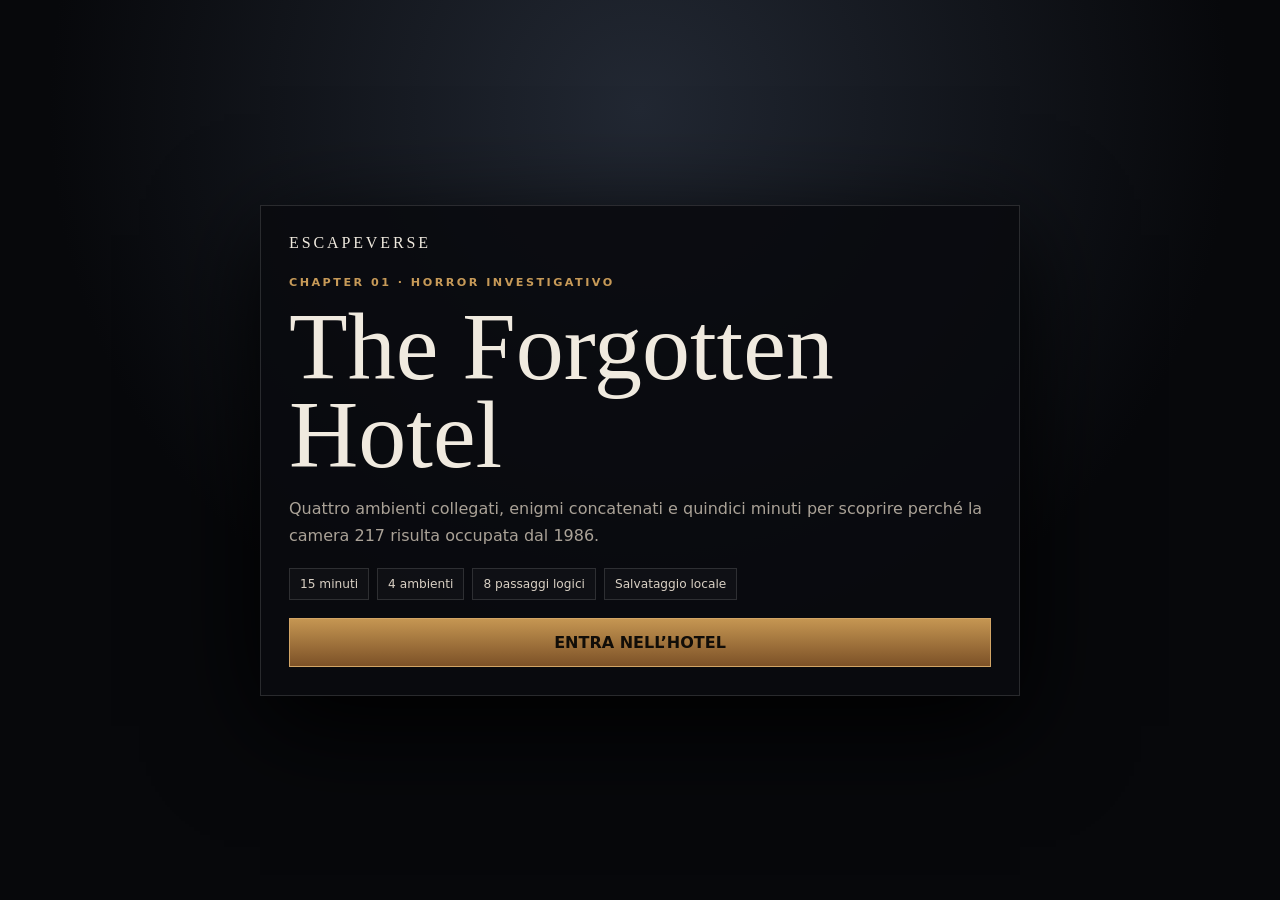
<file: index.html>
<!doctype html>
<html lang="it">
<head>
<meta charset="utf-8">
<meta name="viewport" content="width=device-width,initial-scale=1,viewport-fit=cover">
<meta name="theme-color" content="#050609">
<title>EscapeVerse — The Forgotten Hotel</title>
<style>
:root{--bg:#050609;--panel:#0d1015;--text:#f0eadf;--muted:#aaa297;--gold:#c79a58;--red:#8d252b;--line:rgba(255,255,255,.13)}*{box-sizing:border-box;-webkit-tap-highlight-color:transparent}html,body{margin:0;min-height:100%;background:var(--bg);color:var(--text);font-family:Inter,system-ui,-apple-system,Segoe UI,sans-serif}button,input{font:inherit}.hidden{display:none!important}.screen{min-height:100svh}.home,.brief,.ending{display:grid;place-items:center;padding:22px;background:radial-gradient(circle at 50% 12%,#222833,#07080b 58%)}.card{width:min(760px,100%);padding:28px;border:1px solid var(--line);background:rgba(9,11,15,.9);box-shadow:0 30px 100px #000}.brand{font-family:Georgia,serif;letter-spacing:.18em}.eyebrow{color:var(--gold);font-size:.7rem;font-weight:800;letter-spacing:.22em}.card h1{font:500 clamp(2.7rem,9vw,6rem) Georgia,serif;line-height:.92;margin:14px 0}.card p{color:var(--muted);line-height:1.7}.meta{display:flex;flex-wrap:wrap;gap:8px;margin:18px 0}.meta span{padding:8px 10px;border:1px solid var(--line);font-size:.76rem;color:#d9d0c4;background:rgba(255,255,255,.025)}.primary,.secondary{padding:14px 18px;cursor:pointer}.primary{border:1px solid #d2a566;background:linear-gradient(#c59652,#7c5127);color:#110d08;font-weight:900}.secondary{border:1px solid var(--line);background:#13161c;color:#eee}.rules{display:grid;gap:9px;margin:20px 0}.rule{padding:13px;border-left:3px solid var(--gold);background:#12151b;color:#ddd3c7}.game{display:grid;grid-template-rows:58px 1fr auto;background:#030407}.gamebar{display:flex;align-items:center;justify-content:space-between;padding:0 12px;border-bottom:1px solid var(--line);background:#090b0f}.gamebar button{border:0;background:none;color:#ddd}.gamebar strong{font-family:Georgia,serif;letter-spacing:.09em;font-size:.85rem}.timer{font:800 1rem ui-monospace,monospace}.scene{position:relative;overflow:hidden;min-height:0;isolation:isolate}.scene:after{content:"";position:absolute;inset:0;pointer-events:none;z-index:5;background:linear-gradient(90deg,rgba(0,0,0,.58),transparent 13% 87%,rgba(0,0,0,.58)),linear-gradient(180deg,transparent 58%,rgba(0,0,0,.46))}.scene-title{position:absolute;z-index:8;left:12px;top:12px;max-width:min(500px,70%);padding:11px 13px;border:1px solid var(--line);background:rgba(7,8,11,.78);backdrop-filter:blur(8px)}.scene-title small{display:block;color:var(--gold);font-size:.6rem;letter-spacing:.15em}.scene-title strong{display:block;margin-top:4px;font-size:.8rem}.status{position:absolute;z-index:8;left:50%;bottom:12px;transform:translateX(-50%);max-width:91%;padding:9px 13px;border:1px solid rgba(199,154,88,.35);background:rgba(7,8,11,.86);font-size:.73rem;color:#dfd2be;text-align:center}.hot{position:absolute;z-index:7;border:0;background:transparent}.hot:active{outline:1px solid rgba(199,154,88,.65);box-shadow:0 0 0 11px rgba(199,154,88,.08)}
/* Lobby */.lobby{background:radial-gradient(circle at 32% 35%,rgba(159,105,54,.24),transparent 24%),linear-gradient(#17130f 0 67%,#090706 67%)}.lobby .desk{position:absolute;left:7%;bottom:10%;width:38%;height:26%;background:linear-gradient(#664127,#21130c);border:5px solid #160d08;box-shadow:0 25px 55px #000}.lobby .ledger{position:absolute;left:13%;bottom:26%;width:110px;height:62px;background:#3d261c;border:3px solid #17100c;transform:rotate(-4deg)}.lobby .bell{position:absolute;left:34%;bottom:32%;width:46px;height:38px;border-radius:50% 50% 20% 20%;background:radial-gradient(circle at 45% 35%,#f1c879,#7c4b1f 62%,#2e1708)}.lobby .keys{position:absolute;right:6%;top:12%;width:27%;height:47%;border:9px solid #25170f;background:repeating-linear-gradient(0deg,#432918 0 14%,#20130c 14% 16%);box-shadow:inset 0 0 30px #000}.lobby .portrait{position:absolute;left:46%;top:15%;width:17%;height:30%;border:7px solid #4b351e;background:radial-gradient(circle at 50% 35%,#b39377 0 12%,#47332d 13% 34%,#17110e 35%);transform:rotate(-2deg)}.lobby .elevator{position:absolute;left:45%;bottom:0;width:22%;height:52%;border:8px solid #282226;background:linear-gradient(90deg,#17171b,#29272b,#111216)}.h-ledger{left:9%;bottom:20%;width:150px;height:100px}.h-bell{left:29%;bottom:26%;width:100px;height:90px}.h-keys{right:2%;top:8%;width:34%;height:58%}.h-portrait{left:42%;top:11%;width:24%;height:38%}.h-elevator{left:41%;bottom:0;width:30%;height:59%}
/* Corridor */.corridor{background:linear-gradient(180deg,#1a1717 0 69%,#0a0808 69%)}.corridor .wall{position:absolute;inset:0;background:repeating-linear-gradient(90deg,transparent 0 160px,rgba(255,255,255,.025) 161px 162px)}.corridor .door{position:absolute;bottom:0;width:23%;height:58%;border:8px solid #17100b;background:linear-gradient(90deg,#2b1a11,#5a351f,#25150d)}.corridor .d214{left:4%}.corridor .d217{left:39%}.corridor .d220{right:4%}.corridor .door:before{position:absolute;top:10%;left:50%;transform:translateX(-50%);font:700 1.1rem Georgia,serif;color:#d2b077}.d214:before{content:"214"}.d217:before{content:"217"}.d220:before{content:"220"}.corridor .cart{position:absolute;left:27%;bottom:7%;width:13%;height:24%;background:linear-gradient(#34363b,#111216);border:4px solid #15171a}.corridor .painting{position:absolute;right:29%;top:13%;width:16%;height:27%;border:7px solid #3c2c1d;background:linear-gradient(135deg,#4a1f23,#191112)}.h-214{left:1%;bottom:0;width:28%;height:64%}.h-217{left:35%;bottom:0;width:31%;height:64%}.h-220{right:1%;bottom:0;width:28%;height:64%}.h-cart{left:23%;bottom:3%;width:20%;height:31%}.h-painting{right:25%;top:8%;width:24%;height:37%}
/* Service */.service{background:radial-gradient(circle at 68% 45%,rgba(80,120,135,.17),transparent 25%),linear-gradient(#11171a 0 70%,#080b0d 70%)}.service .shelves{position:absolute;left:3%;top:10%;width:31%;height:62%;border:8px solid #20282b;background:repeating-linear-gradient(0deg,#374246 0 18%,#111719 18% 20%)}.service .fuse{position:absolute;right:7%;top:15%;width:27%;height:38%;border:7px solid #262b2e;background:#13171a}.service .pipes{position:absolute;left:39%;top:8%;width:13%;height:65%;background:repeating-linear-gradient(90deg,#3f484b 0 18%,#161c1f 18% 28%)}.service .locker{position:absolute;right:36%;bottom:0;width:18%;height:49%;border:6px solid #202528;background:linear-gradient(#283034,#111619)}.h-shelves{left:0;top:6%;width:38%;height:70%}.h-fuse{right:3%;top:10%;width:35%;height:48%}.h-pipes{left:35%;top:4%;width:22%;height:73%}.h-locker{right:31%;bottom:0;width:27%;height:56%}
/* Room 217 */.room217{background:radial-gradient(circle at 68% 27%,rgba(113,73,54,.22),transparent 22%),linear-gradient(#181310 0 70%,#090706 70%)}.room217 .bed{position:absolute;left:7%;bottom:8%;width:43%;height:28%;background:linear-gradient(#5b4a41,#211713);border:6px solid #17100c}.room217 .nightstand{position:absolute;right:12%;bottom:11%;width:19%;height:22%;background:linear-gradient(#60402b,#21130c);border:5px solid #150d08}.room217 .phone{position:absolute;right:16%;bottom:29%;width:90px;height:44px;background:#201d1d;border:3px solid #080707;border-radius:22px 22px 8px 8px}.room217 .mirror{position:absolute;right:8%;top:11%;width:24%;height:39%;border:8px solid #33251a;background:linear-gradient(135deg,#32363b,#0d1115 70%)}.room217 .wardrobe{position:absolute;left:54%;top:14%;width:23%;height:55%;border:8px solid #21140d;background:linear-gradient(90deg,#3e2517,#1f120c)}.room217 .window{position:absolute;left:5%;top:10%;width:25%;height:34%;border:9px solid #2e231c;background:linear-gradient(#23344a,#090f18)}.h-bed{left:3%;bottom:3%;width:51%;height:36%}.h-phone{right:11%;bottom:24%;width:28%;height:20%}.h-mirror{right:3%;top:6%;width:34%;height:48%}.h-wardrobe{left:50%;top:9%;width:31%;height:64%}.h-window{left:1%;top:6%;width:33%;height:43%}
.inventory{display:grid;grid-template-columns:repeat(6,minmax(48px,72px));gap:7px;justify-content:center;padding:9px;background:#090b0f;border-top:1px solid var(--line)}.slot{height:58px;border:1px solid var(--line);background:#12151b;display:grid;place-items:center;text-align:center;font-size:.64rem}.slot b{display:block;font-size:1.25rem}.slot.selected{border-color:var(--gold);box-shadow:0 0 0 2px rgba(199,154,88,.18)}.roomnav{display:flex;justify-content:center;gap:8px;padding:8px;background:#080a0e;border-top:1px solid var(--line);overflow:auto}.roomnav button{border:1px solid var(--line);background:#11151a;padding:9px 11px;white-space:nowrap;color:#aaa}.roomnav button.active{color:#fff;border-color:var(--gold)}.modal{position:fixed;inset:0;z-index:50;display:none;place-items:center;padding:18px;background:rgba(0,0,0,.84);backdrop-filter:blur(6px)}.modal.open{display:grid}.modal-card{position:relative;width:min(600px,100%);max-height:88vh;overflow:auto;padding:25px;border:1px solid var(--line);background:#0d1015;box-shadow:0 30px 100px #000}.modal-card h2{font:500 2rem Georgia,serif;margin:0 0 10px}.modal-card p{color:var(--muted);line-height:1.65}.close{position:absolute;right:8px;top:5px;border:0;background:none;color:#ddd;font-size:1.8rem}.choices{display:grid;grid-template-columns:repeat(2,1fr);gap:9px;margin-top:15px}.choices button{padding:13px;border:1px solid #6c5131;background:#21170f;color:#eee}.code{display:flex;gap:8px;margin-top:14px}.code input{flex:1;padding:13px;background:#080a0e;border:1px solid var(--line);color:#fff;text-align:center;letter-spacing:.15em}.success{color:#8fdca0}.error{color:#ef8c8c}.ending{text-align:center}.ending h1{font:500 clamp(3rem,10vw,6.5rem) Georgia,serif;margin:10px 0}.ending p{color:var(--muted);line-height:1.7;max-width:630px}@media(max-width:760px){.scene{min-height:570px}.gamebar strong{font-size:.72rem}.inventory{grid-template-columns:repeat(6,1fr);padding-bottom:max(9px,env(safe-area-inset-bottom))}.slot{height:52px}.scene-title{max-width:64%}.choices{grid-template-columns:1fr}.lobby .desk{left:1%;width:43%}.lobby .keys{right:0;width:31%}.lobby .portrait{left:43%;width:19%}.corridor .door{width:26%}.corridor .d217{left:37%}.service .shelves{width:34%}.room217 .bed{left:2%;width:48%}.room217 .wardrobe{left:49%;width:27%}}
</style>
</head>
<body>
<section id="home" class="screen home"><article class="card"><div class="brand">ESCAPEVERSE</div><div class="eyebrow" style="margin-top:24px">CHAPTER 01 · HORROR INVESTIGATIVO</div><h1>The Forgotten<br>Hotel</h1><p>Quattro ambienti collegati, enigmi concatenati e quindici minuti per scoprire perché la camera 217 risulta occupata dal 1986.</p><div class="meta"><span>15 minuti</span><span>4 ambienti</span><span>8 passaggi logici</span><span>Salvataggio locale</span></div><button id="toBrief" class="primary" style="width:100%">ENTRA NELL’HOTEL</button></article></section>
<section id="brief" class="screen brief hidden"><article class="card"><button id="backHome" class="secondary">← Indietro</button><div class="eyebrow" style="margin-top:22px">TURNO DI NOTTE · 00:07</div><h1>Regole dell’Orpheus</h1><p>Il custode precedente ha lasciato quattro regole. Non sono istruzioni decorative: violarle modifica il tempo a disposizione.</p><div class="rules"><div class="rule">1. Il campanello va suonato esattamente tre volte.</div><div class="rule">2. La chiave della 217 non deve trovarsi sul pannello.</div><div class="rule">3. La porta 214 custodisce ciò che alimenta il secondo piano.</div><div class="rule">4. Il telefono della 217 va usato soltanto dopo aver visto il proprio riflesso.</div></div><button id="begin" class="primary" style="width:100%">INIZIA IL TURNO</button></article></section>
<section id="game" class="screen game hidden"><header class="gamebar"><button id="exit">← Esci</button><strong id="roomTitle">HOTEL ORPHEUS · LOBBY</strong><div id="timer" class="timer">15:00</div></header><main id="scene" class="scene lobby"></main><nav id="roomNav" class="roomnav"></nav><div id="inventory" class="inventory"></div></section>
<section id="ending" class="screen ending hidden"><article class="card"><div class="eyebrow">PROLOGO COMPLETATO</div><h1>La camera<br>ti conosce.</h1><p>Hai riattivato il piano, raggiunto la 217 e risposto alla chiamata. Dall’altra parte una voce ha pronunciato il tuo nome prima che tu potessi parlare.</p><div class="meta"><span id="finalTime">Tempo: 00:00</span><span>4 ambienti completati</span></div><button id="again" class="primary" style="width:100%">RIGIOCA</button></article></section>
<div id="modal" class="modal"><article class="modal-card"><button id="close" class="close">×</button><div id="modalBody"></div></article></div>
<script>
(()=>{const q=s=>document.querySelector(s),rooms=['lobby','corridor','service','room217'];let timer=null,start=0,remaining=900,selected=null;
const state={room:'lobby',unlocked:['lobby'],items:[],flags:{},notes:[],penalty:0};
const labels={lobby:'LOBBY',corridor:'CORRIDOIO 2° PIANO',service:'LOCALE DI SERVIZIO',room217:'CAMERA 217'};
const objectives={lobby:'Ricostruisci il numero della camera e ottieni l’accesso al secondo piano.',corridor:'Capisci quale porta alimenta il piano e trova il modo di aprirla.',service:'Ripristina la corrente e recupera ciò che manca alla camera 217.',room217:'Segui l’ultima regola e scopri chi sta chiamando.'};
function show(id){document.querySelectorAll('.screen').forEach(x=>x.classList.toggle('hidden',x.id!==id));window.scrollTo(0,0)}
function open(html){q('#modalBody').innerHTML=html;q('#modal').classList.add('open')}function close(){q('#modal').classList.remove('open')}
function add(name,icon){if(!state.items.some(x=>x.name===name))state.items.push({name,icon});renderInv()}
function remove(name){state.items=state.items.filter(x=>x.name!==name);if(selected===name)selected=null;renderInv()}
function has(name){return state.items.some(x=>x.name===name)}function chosen(name){return selected===name&&has(name)}
function unlock(r){if(!state.unlocked.includes(r))state.unlocked.push(r);renderNav()}
function penalize(sec,msg){state.penalty+=sec;remaining=Math.max(0,remaining-sec);open(`<h2>Regola violata</h2><p>${msg}</p><p class="error">-${sec} secondi</p>`)}
function renderInv(){q('#inventory').innerHTML=[0,1,2,3,4,5].map(i=>{const it=state.items[i];return it?`<button class="slot ${selected===it.name?'selected':''}" data-item="${it.name}"><span><b>${it.icon}</b>${it.name}</span></button>`:'<div class="slot"></div>'}).join('');q('#inventory').querySelectorAll('[data-item]').forEach(b=>b.onclick=()=>{selected=selected===b.dataset.item?null:b.dataset.item;renderInv()})}
function renderNav(){q('#roomNav').innerHTML=state.unlocked.map(r=>`<button class="${state.room===r?'active':''}" data-room="${r}">${labels[r]}</button>`).join('');q('#roomNav').querySelectorAll('[data-room]').forEach(b=>b.onclick=()=>{state.room=b.dataset.room;renderScene();renderNav()})}
function hot(cls,id,label){return `<button class="hot ${cls}" data-hot="${id}" aria-label="${label}"></button>`}
function renderScene(){q('#roomTitle').textContent='HOTEL ORPHEUS · '+labels[state.room];q('#scene').className='scene '+state.room;let html=`<div class="scene-title"><small>OBIETTIVO</small><strong>${objectives[state.room]}</strong></div>`;
if(state.room==='lobby')html+=`<div class="desk"></div><div class="ledger"></div><div class="bell"></div><div class="keys"></div><div class="portrait"></div><div class="elevator"></div>${hot('h-ledger','ledger','Registro')}${hot('h-bell','bell','Campanello')}${hot('h-keys','keys','Pannello chiavi')}${hot('h-portrait','portrait','Ritratto')}${hot('h-elevator','elevator','Ascensore')}`;
if(state.room==='corridor')html+=`<div class="wall"></div><div class="door d214"></div><div class="door d217"></div><div class="door d220"></div><div class="cart"></div><div class="painting"></div>${hot('h-214','d214','Porta 214')}${hot('h-217','d217','Porta 217')}${hot('h-220','d220','Porta 220')}${hot('h-cart','cart','Carrello')}${hot('h-painting','painting','Quadro')}`;
if(state.room==='service')html+=`<div class="shelves"></div><div class="fuse"></div><div class="pipes"></div><div class="locker"></div>${hot('h-shelves','shelves','Scaffali')}${hot('h-fuse','fuse','Quadro elettrico')}${hot('h-pipes','pipes','Tubazioni')}${hot('h-locker','locker','Armadietto')}`;
if(state.room==='room217')html+=`<div class="bed"></div><div class="nightstand"></div><div class="phone"></div><div class="mirror"></div><div class="wardrobe"></div><div class="window"></div>${hot('h-bed','bed','Letto')}${hot('h-phone','phone','Telefono')}${hot('h-mirror','mirror','Specchio')}${hot('h-wardrobe','wardrobe','Armadio')}${hot('h-window','window','Finestra')}`;
html+=`<div class="status">${status()}</div>`;q('#scene').innerHTML=html;q('#scene').querySelectorAll('[data-hot]').forEach(b=>b.onclick=()=>inspect(b.dataset.hot))}
function status(){const f=state.flags;if(state.room==='lobby')return f.elevator?'L’ascensore ora accetta il secondo piano.':f.key217?'La chiave della 217 non era sul pannello: era nascosta dietro il ritratto.':'Confronta registro, ritratto e pannello: nessun indizio basta da solo.';if(state.room==='corridor')return f.serviceOpen?'La 214 è aperta. Il rumore del generatore arriva da dentro.':'Il carrello e il quadro indicano quale porta non è una camera.';if(state.room==='service')return f.power?'La corrente è tornata. Qualcosa è caduto dall’armadietto.':'Il quadro richiede tre fusibili nell’ordine corretto.';return f.mirrorSeen?'Ora puoi usare il telefono senza violare la quarta regola.':'La stanza reagisce agli oggetti che porti con te.'}
function inspect(id){({ledger,bell,keys,portrait,elevator,d214,d217,d220,cart,painting,shelves,fuse,pipes,locker,bed,phone,mirror,wardrobe,window}[id]||(()=>{}))()}
function ledger(){if(state.flags.ledger)return open('<h2>Registro</h2><p>Le ultime tre stanze assegnate erano 214, 220 e 217. La nota: “la camera corretta è quella la cui somma delle cifre coincide con il numero di rintocchi”.</p>');state.flags.ledger=true;open('<h2>Registro degli ospiti</h2><p>Tre assegnazioni: <strong>214, 220, 217</strong>.</p><p>Nota del custode: “La camera corretta è quella la cui somma delle cifre coincide con il numero di rintocchi consentiti”.</p>')}
function bell(){state.flags.rings=(state.flags.rings||0)+1;if(state.flags.rings>3)return penalize(45,'Hai suonato il campanello più di tre volte. L’orologio della lobby ha accelerato.');if(state.flags.rings===3){state.flags.bell=true;open('<h2>Tre rintocchi</h2><p>Dal ritratto arriva un clic metallico. Qualcosa si è sbloccato dietro la cornice.</p>')}else open(`<h2>Campanello</h2><p>Rintocco ${state.flags.rings} di 3.</p>`)}
function portrait(){if(!state.flags.bell)return open('<h2>Ritratto</h2><p>La cornice è bloccata. Il bordo porta tre piccole tacche a forma di campana.</p>');if(!state.flags.key217){state.flags.key217=true;add('Chiave 217','🗝️');open('<h2>Dietro il ritratto</h2><p>Trovi la chiave della 217 e un cartoncino con scritto: <strong>2 + 1 + 7 = 10</strong>.</p>')}else open('<h2>Ritratto</h2><p>Il vano è vuoto.</p>')}
function keys(){if(!state.flags.ledger)return open('<h2>Pannello delle chiavi</h2><p>Mancano diverse chiavi. Senza il registro non sai quali siano rilevanti.</p>');open('<h2>Pannello delle chiavi</h2><p>La 214 e la 220 sono presenti. Lo spazio della 217 è vuoto, come indicava la regola.</p><p>Le targhette hanno piccoli numeri: <strong>214 → 7</strong>, <strong>220 → 4</strong>, <strong>217 → 10</strong>.</p>')}
function elevator(){if(!state.flags.key217||!state.flags.ledger)return open('<h2>Ascensore</h2><p>Il lettore chiede un codice a due cifre. Devi prima capire quale camera è rilevante.</p>');open('<h2>Codice dell’ascensore</h2><p>Usa la somma delle cifre della camera corretta.</p><div class="code"><input id="eCode" inputmode="numeric" maxlength="2" placeholder="00"><button id="tryE" class="primary">CONFERMA</button></div><p id="msg"></p>');q('#tryE').onclick=()=>{if(q('#eCode').value==='10'){state.flags.elevator=true;unlock('corridor');state.room='corridor';close();renderScene();renderNav()}else q('#msg').innerHTML='<span class="error">Il display lampeggia rosso.</span>'}}
function cart(){open('<h2>Carrello di servizio</h2><p>Tre flaconi hanno etichette consumate: <strong>lavanderia 214</strong>, <strong>bagni 220</strong>, <strong>camera 217</strong>. Solo la 214 è indicata come area tecnica.</p>')}
function painting(){open('<h2>Quadro del corridoio</h2><p>Sul retro è scritto: “La stanza che non ospita nessuno alimenta tutte le altre”.</p>')}
function d214(){if(!has('Chiave 217'))return open('<h2>Porta 214</h2><p>La serratura non usa una chiave normale: ha una fessura magnetica.</p>');if(!state.flags.serviceOpen){state.flags.serviceOpen=true;unlock('service');state.room='service';open('<h2>Porta 214</h2><p>Avvicinando la chiave della 217, il magnete della targhetta sblocca il vano tecnico. La chiave non viene consumata.</p><button id="goService" class="primary">ENTRA</button>');q('#goService').onclick=()=>{close();renderScene();renderNav()}}else{state.room='service';renderScene();renderNav()}}
function d217(){if(!state.flags.power)return open('<h2>Camera 217</h2><p>La serratura elettronica è spenta.</p>');if(!chosen('Chiave 217'))return open('<h2>Camera 217</h2><p>Seleziona la Chiave 217 nell’inventario.</p>');unlock('room217');state.room='room217';renderScene();renderNav()}
function d220(){open('<h2>Camera 220</h2><p>La porta è sigillata dall’interno. Sul pavimento non c’è polvere: qualcuno la apre ancora.</p>')}
function shelves(){if(state.flags.fuses)return open('<h2>Scaffali</h2><p>Hai già preso i tre fusibili.</p>');state.flags.fuses=true;add('Fusibile rosso','🔴');add('Fusibile blu','🔵');add('Fusibile verde','🟢');open('<h2>Scaffali</h2><p>Trovi tre fusibili colorati. Una nota dice: “Freddo prima del sangue; la terra chiude il circuito”.</p>')}
function pipes(){open('<h2>Tubazioni</h2><p>Le valvole riportano temperature: <strong>blu 4°</strong>, <strong>rosso 37°</strong>, <strong>verde 18°</strong>. La frase “freddo prima del sangue; la terra chiude” suggerisce blu → rosso → verde.</p>')}
function fuse(){if(!state.flags.fuses)return open('<h2>Quadro elettrico</h2><p>Mancano tre fusibili.</p>');open('<h2>Sequenza dei fusibili</h2><p>Inseriscili seguendo la nota e le temperature delle tubazioni.</p><div class="choices"><button data-f="B">🔵 Blu</button><button data-f="R">🔴 Rosso</button><button data-f="G">🟢 Verde</button></div><p id="msg"></p>');let seq=[];q('#modalBody').querySelectorAll('[data-f]').forEach(b=>b.onclick=()=>{seq.push(b.dataset.f);q('#msg').textContent='Sequenza: '+seq.join(' → ');if(seq.length===3){if(seq.join('')==='BRG'){state.flags.power=true;remove('Fusibile rosso');remove('Fusibile blu');remove('Fusibile verde');add('Gettone telefonico','🪙');q('#msg').innerHTML='<span class="success">La corrente torna. Dall’armadietto cade un gettone telefonico.</span>';renderScene()}else{seq=[];q('#msg').innerHTML='<span class="error">Il quadro scatta. La sequenza si azzera.</span>'}}})}
function locker(){if(!state.flags.power)return open('<h2>Armadietto</h2><p>La serratura è elettrica e non riceve corrente.</p>');open('<h2>Armadietto</h2><p>È aperto. Il gettone telefonico è già caduto a terra.</p>')}
function bed(){open('<h2>Letto</h2><p>Sotto il materasso trovi una frase: “Non parlare finché non ti sei visto come ti vede l’hotel”.</p>')}
function mirror(){state.flags.mirrorSeen=true;open('<h2>Specchio</h2><p>Il tuo riflesso compare con un secondo di ritardo. Dietro di te, per un istante, c’è una persona con la divisa del 1986.</p>');renderScene()}
function wardrobe(){open('<h2>Armadio</h2><p>Dentro trovi tredici grucce e nessun abito. Una porta interna è murata.</p>')}
function window(){open('<h2>Finestra</h2><p>Fuori non c’è la città: solo lo stesso corridoio che hai appena attraversato.</p>')}
function phone(){if(!state.flags.mirrorSeen)return penalize(30,'Hai sollevato la cornetta prima di guardarti nello specchio. Una voce ha contato all’indietro.');if(!has('Gettone telefonico'))return open('<h2>Telefono</h2><p>Serve un gettone.</p>');if(!chosen('Gettone telefonico'))return open('<h2>Telefono</h2><p>Seleziona il Gettone telefonico nell’inventario.</p>');remove('Gettone telefonico');clearInterval(timer);const used=900-remaining;localStorage.setItem('escapeverse-best',String(Math.min(Number(localStorage.getItem('escapeverse-best')||9999),used)));q('#finalTime').textContent='Tempo: '+fmt(used);show('ending')}
function tick(){remaining=Math.max(0,900-Math.floor((Date.now()-start)/1000)-state.penalty);q('#timer').textContent=fmt(remaining);if(!remaining){clearInterval(timer);open('<h2>Tempo scaduto</h2><p>L’ascensore torna al piano 0. Le porte si aprono, ma dall’altra parte non c’è più la lobby.</p><button id="retry" class="primary">RIPROVA</button>');q('#retry').onclick=()=>location.reload()}}
function fmt(s){return String(Math.floor(s/60)).padStart(2,'0')+':'+String(s%60).padStart(2,'0')}
q('#toBrief').onclick=()=>show('brief');q('#backHome').onclick=()=>show('home');q('#begin').onclick=()=>{show('game');start=Date.now();renderInv();renderNav();renderScene();timer=setInterval(tick,1000)};q('#exit').onclick=()=>location.reload();q('#again').onclick=()=>location.reload();q('#close').onclick=close;q('#modal').onclick=e=>{if(e.target===q('#modal'))close()};
show('home')})();
</script>
</body>
</html>
</file>
